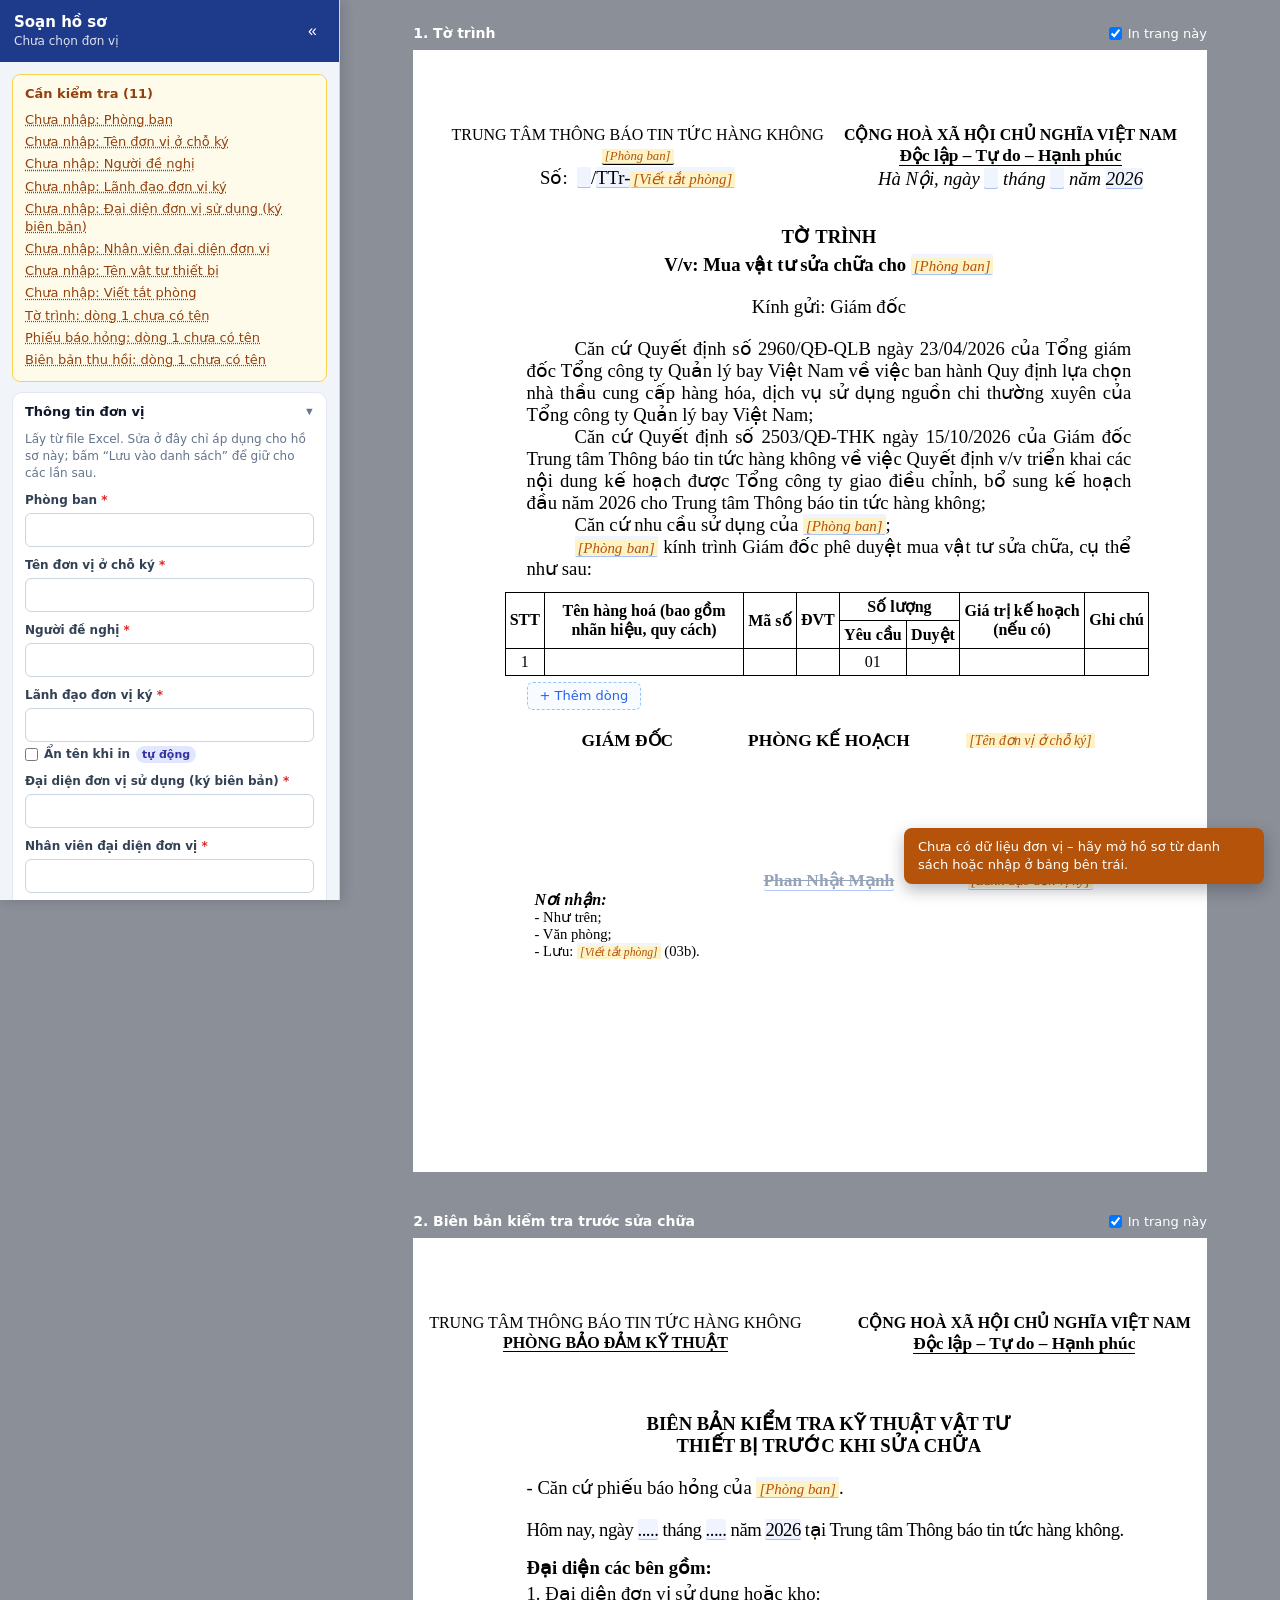
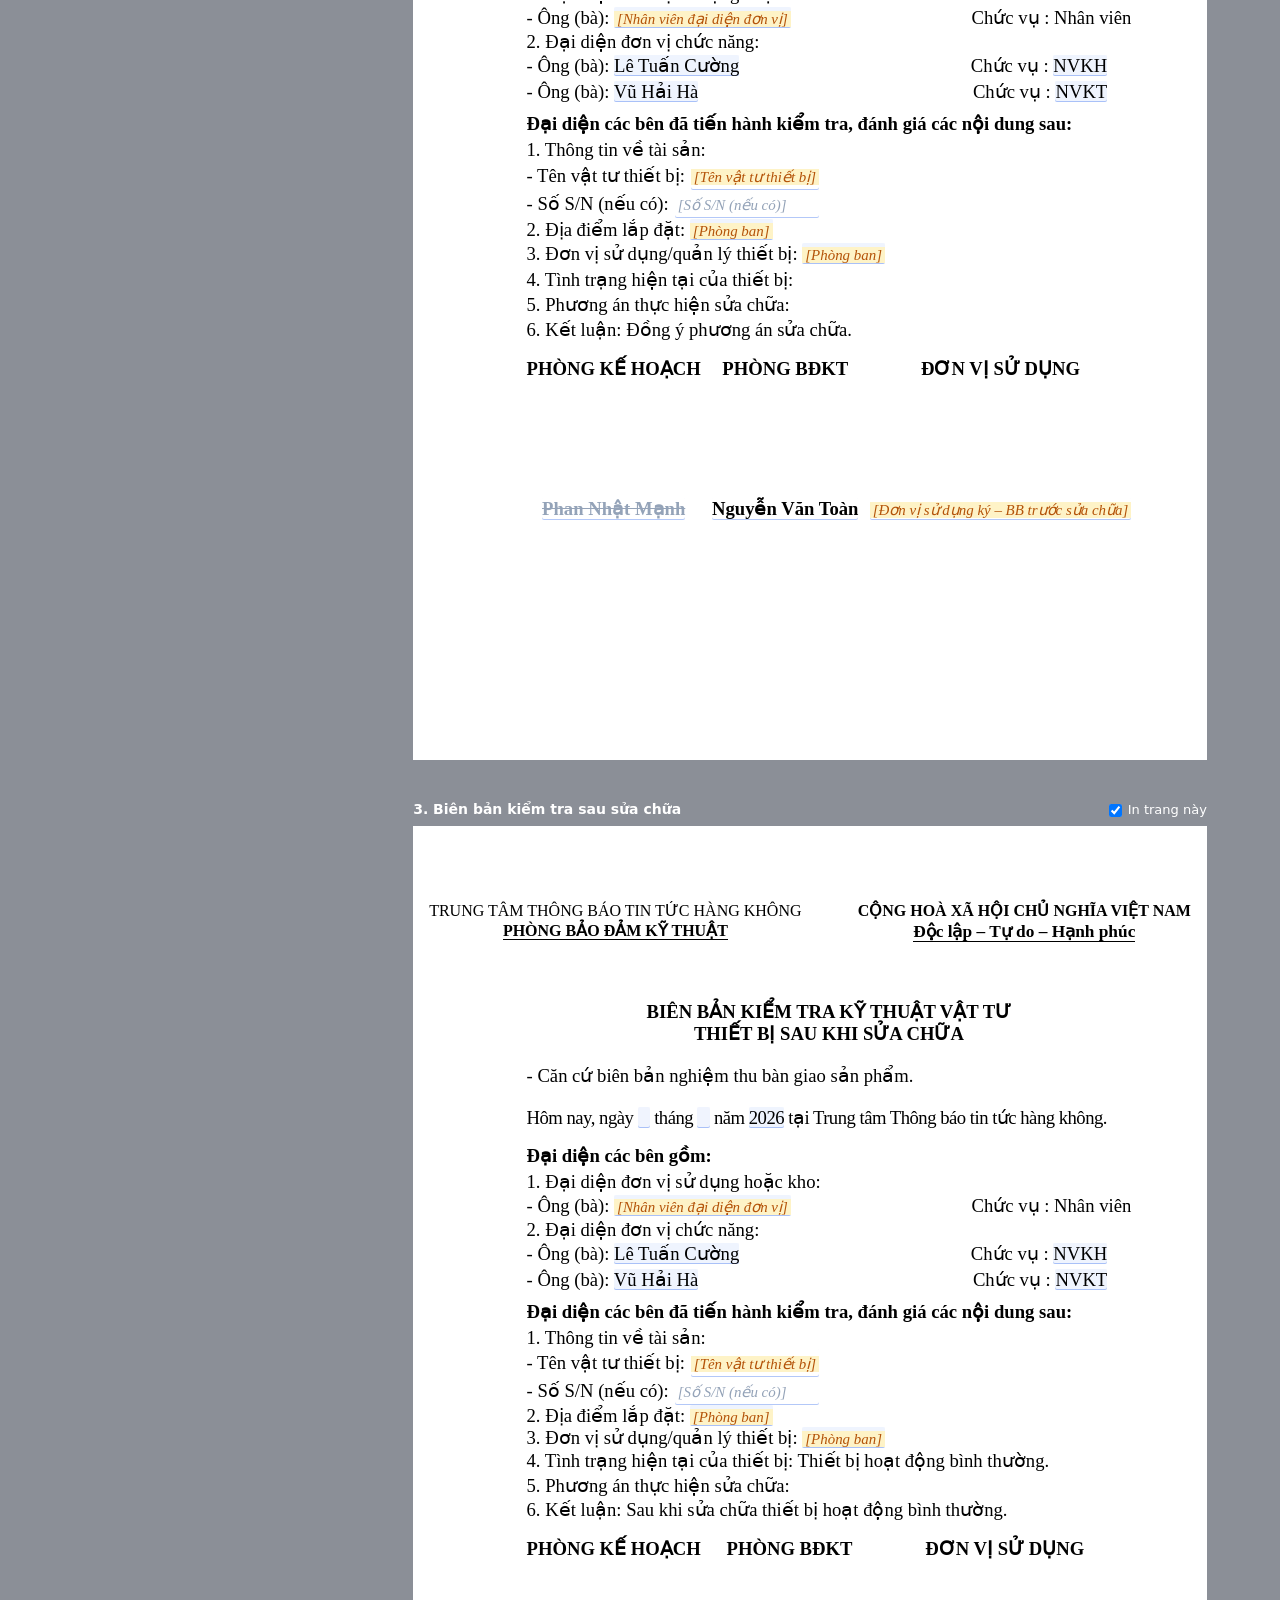
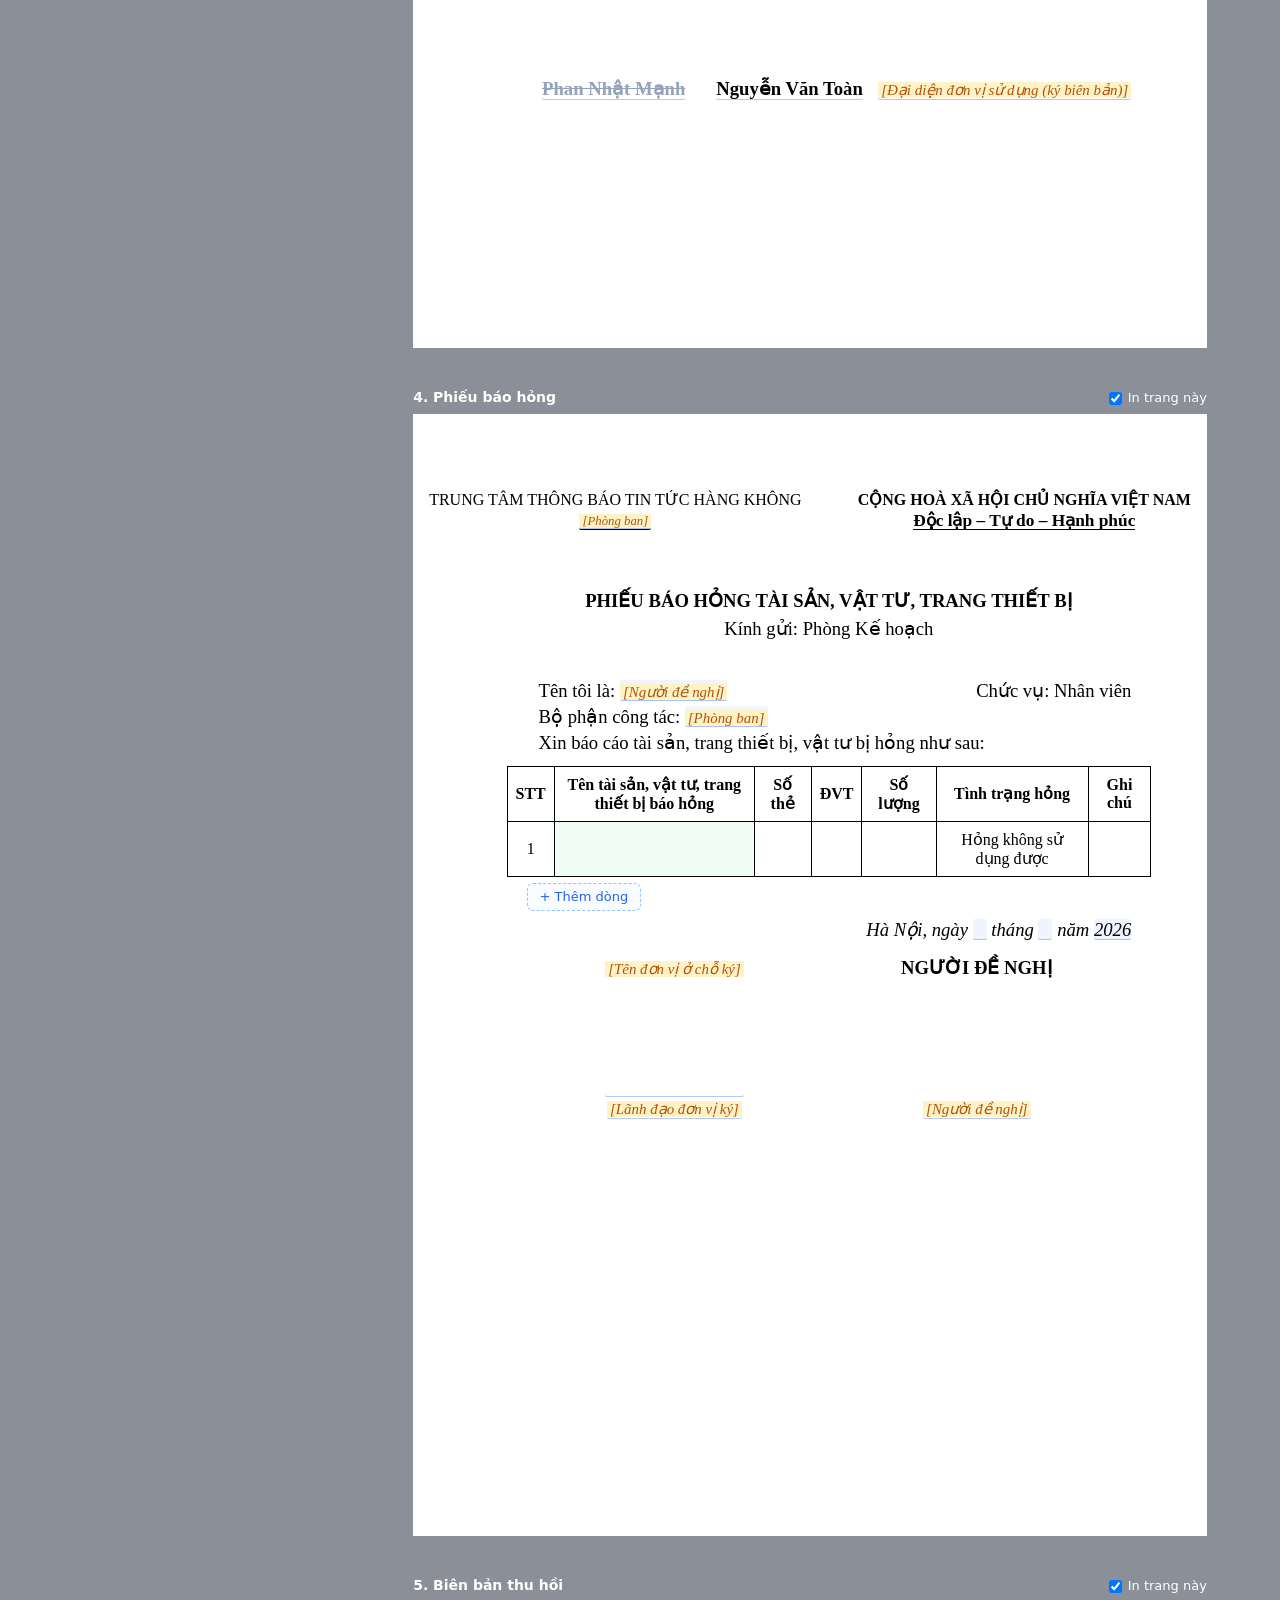
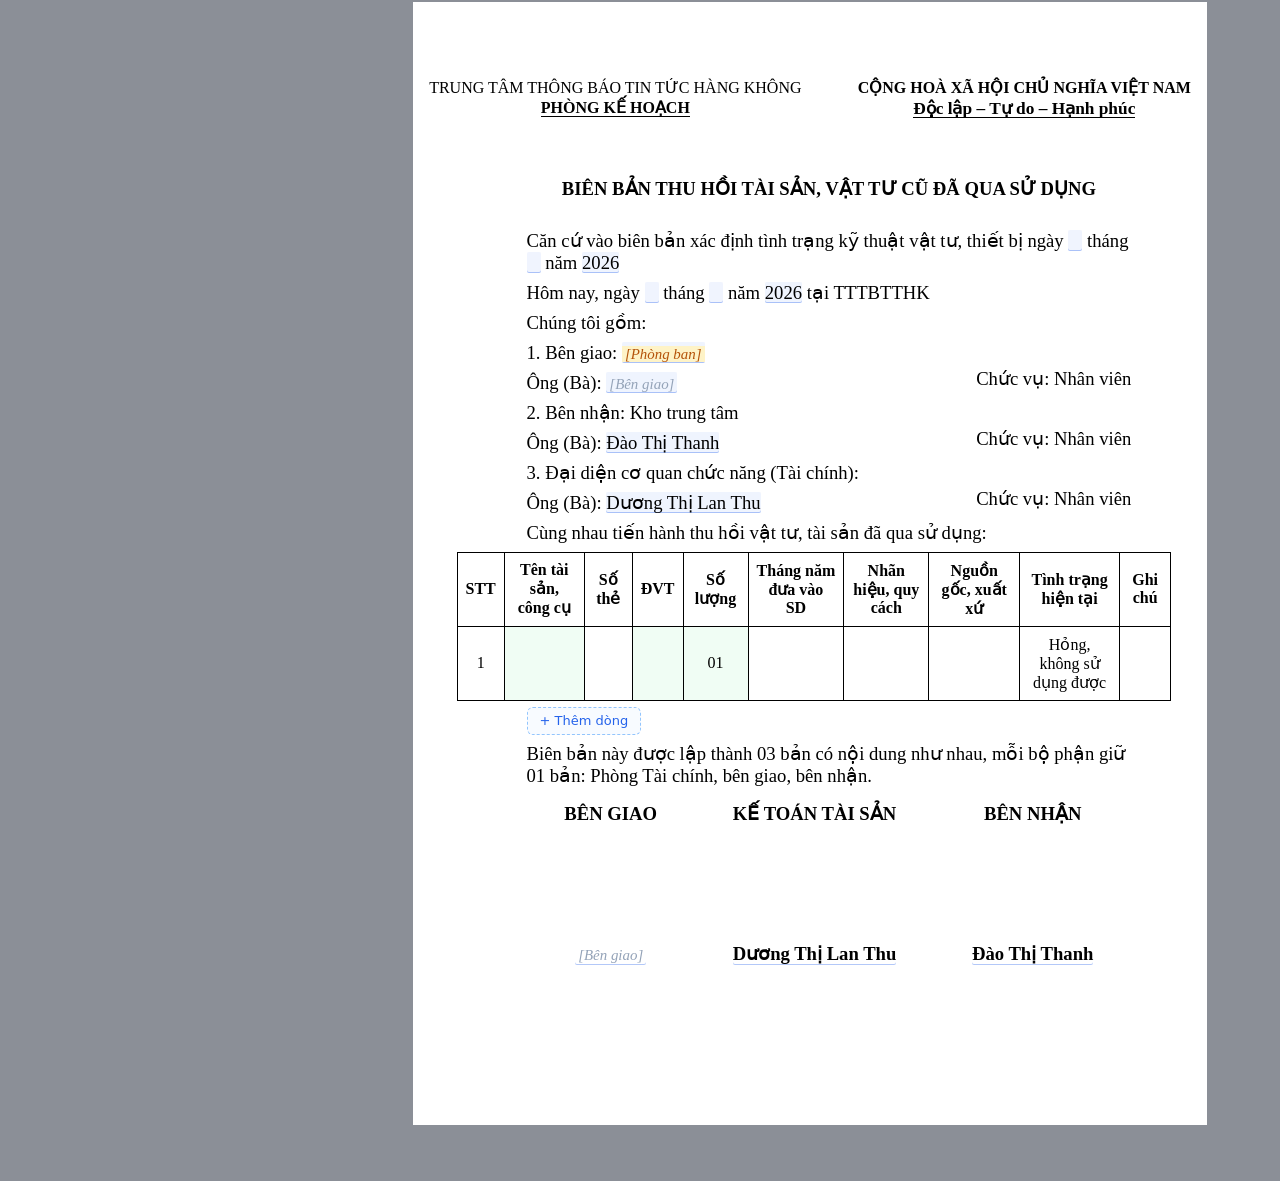
<file: A4.html>
<!doctype html>
<html lang="vi">
  <head>
    <meta charset="UTF-8" />
    <meta name="viewport" content="width=device-width, initial-scale=1.0" />
    <title>Xuất hồ sơ</title>
    <link rel="stylesheet" href="./A4.css" />
  </head>
  <body spellcheck="false">
    <!--
      Quy ước (xem A4.js):
      - data-field="x"      nội dung tự điền từ bảng điều khiển, bấm vào để sửa nhanh.
      - data-persist="x"    đoạn soạn sẵn: sửa trực tiếp, bấm "Lưu làm mẫu" để dùng cho các lần sau.
      - data-hidden-by="x"  vẫn giữ chỗ ký nhưng không in tên khi tuỳ chọn x bật.
      - data-shown-by="x"   chỉ hiện khi tuỳ chọn x bật.
      - table[data-table]   bảng thêm/xoá dòng được; data-col đánh dấu cột tự điền giữa các bảng.
    -->

    <!-- ===================== 1. TỜ TRÌNH ===================== -->
    <section
      class="page WordSection3 is-first-printed"
      data-doc="toTrinh"
      data-title="Tờ trình"
    >
      <div class="header-page-buy">
        <div class="left-header-page-buy flex-column">
          <p class="text-title-12">TRUNG TÂM THÔNG BÁO TIN TỨC HÀNG KHÔNG</p>
          <p
            class="text-title-12"
            style="border-bottom: 0.5px solid #000; margin-bottom: 10px"
            data-field="department"
          ></p>
          <p
            style="
              margin-top: 8px;
              font-weight: 500;
              text-transform: none;
              font-size: 14pt;
            "
          >
            Số:&nbsp

            <span data-field="docNumber" data-blank="&nbsp;&nbsp;&nbsp;"></span
            >/<span data-field="docSymbol"></span
            ><span data-field="deptCode"></span>
          </p>
        </div>

        <div class="right-header-page-buy flex-column">
          <p class="text-title-12">CỘNG HOÀ XÃ HỘI CHỦ NGHĨA VIỆT NAM</p>
          <p
            class="text-title-13"
            style="border-bottom: 1px solid #000; margin-bottom: 10px"
          >
            Độc lập – Tự do – Hạnh phúc
          </p>
          <p
            style="
              margin-top: 8px;
              font-style: italic;
              font-weight: 500;
              font-size: 14pt;
            "
          >
            Hà Nội, ngày
            <span
              data-field="toTrinhDay"
              data-format="day"
              data-blank="&nbsp;&nbsp;&nbsp;"
            ></span>
            tháng
            <span
              data-field="toTrinhMonth"
              data-format="month"
              data-blank="&nbsp;&nbsp;&nbsp;"
            ></span>
            năm <span data-field="year"></span>
          </p>
        </div>
      </div>

      <div style="margin-top: 35px" class="main-page">
        <p class="text-title-14 title-main-page">TỜ TRÌNH</p>
        <p
          class="text-title-14 title-main-page"
          contenteditable="true"
          data-persist="toTrinh.subject"
        >
          V/v: Mua vật tư sửa chữa cho <span data-field="department"></span>
        </p>
        <p
          class="text-title-14"
          style="text-align: center; margin: 20px 0"
          contenteditable="true"
          data-persist="toTrinh.recipient"
        >
          Kính gửi: Giám đốc
        </p>

        <div class="Can-cu" contenteditable="true" data-persist="toTrinh.basis">
          <p>
            Căn cứ Quyết định số 2960/QĐ-QLB ngày 23/04/2026 của Tổng giám đốc
            Tổng công ty Quản lý bay Việt Nam về việc ban hành Quy định lựa chọn
            nhà thầu cung cấp hàng hóa, dịch vụ sử dụng nguồn chi thường xuyên
            của Tổng công ty Quản lý bay Việt Nam;
          </p>
          <p>
            Căn cứ Quyết định số 2503/QĐ-THK ngày 15/10/2026 của Giám đốc Trung
            tâm Thông báo tin tức hàng không về việc Quyết định v/v triển khai
            các nội dung kế hoạch được Tổng công ty giao điều chỉnh, bổ sung kế
            hoạch đầu năm 2026 cho Trung tâm Thông báo tin tức hàng không;
          </p>
          <p>
            Căn cứ nhu cầu sử dụng của <span data-field="department"></span>;
          </p>
          <p>
            <span data-field="department"></span> kính trình Giám đốc phê duyệt
            mua vật tư sửa chữa, cụ thể như sau:
          </p>
        </div>

        <div style="text-indent: 4px">
          <div style="margin: 12px 0">
            <table id="table1" data-table="supplies">
              <thead>
                <tr>
                  <th rowspan="2">STT</th>
                  <th style="width: 199px" rowspan="2">
                    Tên hàng hoá (bao gồm nhãn hiệu, quy cách)
                  </th>
                  <th rowspan="2">Mã số</th>
                  <th rowspan="2">ĐVT</th>
                  <th colspan="2">Số lượng</th>
                  <th rowspan="2">Giá trị kế hoạch<br />(nếu có)</th>
                  <th rowspan="2">Ghi chú</th>
                </tr>
                <tr>
                  <th>Yêu cầu</th>
                  <th>Duyệt</th>
                </tr>
              </thead>
              <tbody>
                <tr>
                  <td class="col-stt"></td>
                  <td
                    contenteditable="true"
                    class="break-after-print"
                    data-col="name"
                  ></td>
                  <td contenteditable="true"></td>
                  <td contenteditable="true" data-col="unit"></td>
                  <td contenteditable="true" data-col="qty">01</td>
                  <td contenteditable="true"></td>
                  <td contenteditable="true"></td>
                  <td contenteditable="true"></td>
                </tr>
              </tbody>
            </table>
          </div>
        </div>
      </div>

      <div
        class="footer-page-buy"
        style="display: flex; width: 100%; margin-top: 20px"
      >
        <div class="sign-boss signature-col">
          <p contenteditable="true" data-persist="toTrinh.signDirector">
            Giám đốc
          </p>
        </div>
        <div class="flex-column plan-office signature-col">
          <p
            style="height: 140px"
            contenteditable="true"
            data-persist="toTrinh.signPlan"
          >
            Phòng kế hoạch
          </p>
          <p data-field="planOffice" data-hidden-by="planOfficeHidden"></p>
        </div>
        <div class="flex-column signature-col" data-shown-by="showUnitColumn">
          <p
            style="text-transform: uppercase; height: 140px"
            data-field="shortDepartment"
            data-format="trung-tam"
          ></p>
          <p data-field="officer" data-hidden-by="hideOfficer"></p>
        </div>
      </div>

      <div class="noi-nhan">
        <p class="noi-nhan-title">Nơi nhận:</p>
        <div
          class="noi-nhan-lines"
          contenteditable="true"
          data-persist="toTrinh.recipients"
        >
          <p>- Như trên;</p>
          <p>- Văn phòng;</p>
          <p>- Lưu: <span data-field="deptCode"></span> (03b).</p>
        </div>
      </div>
    </section>

    <!-- ========== 2. BIÊN BẢN KIỂM TRA TRƯỚC SỬA CHỮA ========== -->
    <section
      class="page WordSection2"
      data-doc="truoc"
      data-title="Biên bản kiểm tra trước sửa chữa"
    >
      <div class="header-page">
        <div class="left-header-page flex-column">
          <p class="text-title-12">TRUNG TÂM THÔNG BÁO TIN TỨC HÀNG KHÔNG</p>
          <p
            class="text-title-12"
            style="border-bottom: 1px solid #000; margin-bottom: 10px"
          >
            Phòng Bảo đảm kỹ thuật
          </p>
        </div>

        <div class="right-header-page flex-column">
          <p class="text-title-12">CỘNG HOÀ XÃ HỘI CHỦ NGHĨA VIỆT NAM</p>
          <p
            class="text-title-13"
            style="border-bottom: 1px solid #000; margin-bottom: 10px"
          >
            Độc lập – Tự do – Hạnh phúc
          </p>
        </div>
      </div>

      <div class="main-page">
        <p class="text-title-14 title-main-page">
          BIÊN BẢN KIỂM TRA KỸ THUẬT VẬT TƯ <br />
          THIẾT BỊ TRƯỚC KHI SỬA CHỮA
        </p>
        <p
          class="text-title-14"
          style="text-align: left; margin: 20px 0"
          contenteditable="true"
          data-persist="truoc.basis"
        >
          - Căn cứ phiếu báo hỏng của <span data-field="department"></span>.
        </p>
        <p style="letter-spacing: -0.5px">
          Hôm nay, ngày
          <span
            data-field="truocDay"
            data-format="day"
            data-blank="....."
          ></span>
          tháng
          <span
            data-field="truocMonth"
            data-format="month"
            data-blank="....."
          ></span>
          năm <span data-field="year"></span> tại Trung tâm Thông báo tin tức
          hàng không.
        </p>
        <p style="font-weight: bold; margin-top: 16px; margin-bottom: 4px">
          Đại diện các bên gồm:
        </p>

        <p>1. Đại diện đơn vị sử dụng hoặc kho:</p>
        <div class="flex-between">
          <p style="margin: 2px 0">
            - Ông (bà): <span data-field="representativeStaff"></span>
          </p>
          <p>
            Chức vụ :
            <span contenteditable="true" data-single-line>Nhân viên</span>
          </p>
        </div>
        <p>2. Đại diện đơn vị chức năng:</p>
        <div class="flex-between">
          <p style="margin: 2px 0">
            - Ông (bà): <span data-field="functional1"></span>
          </p>
          <p style="margin-right: 24px">
            Chức vụ : <span data-field="functional1Position"></span>
          </p>
        </div>
        <div class="flex-between">
          <p style="margin: 2px 0">
            - Ông (bà): <span data-field="functional2"></span>
          </p>
          <p style="margin-right: 24px">
            Chức vụ : <span data-field="functional2Position"></span>
          </p>
        </div>
        <p style="font-weight: bold; margin-top: 8px; margin-bottom: 4px">
          Đại diện các bên đã tiến hành kiểm tra, đánh giá các nội dung sau:
        </p>

        <ul>
          <li>
            <p>1. Thông tin về tài sản:</p>
          </li>
          <li style="display: flex">
            <div class="asset-info">
              <div class="asset-row">
                <div class="asset-label">- Tên vật tư thiết bị:</div>
                <div class="asset-value" data-field="equipmentName"></div>
              </div>
              <div class="asset-row">
                <div class="asset-label">- Số S/N (nếu có):</div>
                <div class="asset-value" data-field="serialNumber"></div>
              </div>
            </div>
          </li>
          <li>
            <p>2. Địa điểm lắp đặt: <span data-field="department"></span></p>
          </li>
          <li>
            <p style="line-height: 1.3">
              3. Đơn vị sử dụng/quản lý thiết bị:
              <span data-field="department"></span>
            </p>
          </li>
          <li>
            <p
              class="item-text"
              contenteditable="true"
              data-persist="truoc.status"
            >
              4. Tình trạng hiện tại của thiết bị:
            </p>
          </li>
          <li>
            <p
              class="item-text"
              contenteditable="true"
              data-persist="truoc.plan"
            >
              5. Phương án thực hiện sửa chữa:
            </p>
          </li>
          <li>
            <p
              class="item-text"
              contenteditable="true"
              data-persist="truoc.conclusion"
            >
              6. Kết luận: Đồng ý phương án sửa chữa.
            </p>
          </li>
        </ul>
      </div>

      <div class="footer-page flex-between">
        <div class="left-ft-page flex-column">
          <p contenteditable="true" data-persist="truoc.signPlan">
            PHÒNG KẾ HOẠCH
          </p>
          <p data-field="planOffice" data-hidden-by="planOfficeHidden"></p>
        </div>
        <div class="left-ft-page flex-column">
          <p contenteditable="true" data-persist="truoc.signTech">PHÒNG BĐKT</p>
          <p data-field="techBefore"></p>
        </div>
        <div class="right-ft-page flex-column">
          <p contenteditable="true" data-persist="truoc.signUnit">
            Đơn vị sử dụng
          </p>
          <p data-field="unitSignBefore"></p>
        </div>
      </div>
    </section>

    <!-- ========== 3. BIÊN BẢN KIỂM TRA SAU SỬA CHỮA ========== -->
    <section
      class="page WordSection5"
      data-doc="sau"
      data-title="Biên bản kiểm tra sau sửa chữa"
    >
      <div class="header-page">
        <div class="left-header-page flex-column">
          <p class="text-title-12">TRUNG TÂM THÔNG BÁO TIN TỨC HÀNG KHÔNG</p>
          <p
            class="text-title-12"
            style="border-bottom: 1px solid #000; margin-bottom: 10px"
          >
            Phòng Bảo đảm kỹ thuật
          </p>
        </div>

        <div class="right-header-page flex-column">
          <p class="text-title-12">CỘNG HOÀ XÃ HỘI CHỦ NGHĨA VIỆT NAM</p>
          <p
            class="text-title-13"
            style="border-bottom: 1px solid #000; margin-bottom: 10px"
          >
            Độc lập – Tự do – Hạnh phúc
          </p>
        </div>
      </div>

      <div class="main-page">
        <p class="text-title-14 title-main-page">
          BIÊN BẢN KIỂM TRA KỸ THUẬT VẬT TƯ <br />
          THIẾT BỊ SAU KHI SỬA CHỮA
        </p>
        <p
          class="text-title-14"
          style="text-align: left; margin: 20px 0"
          contenteditable="true"
          data-persist="sau.basis"
        >
          - Căn cứ biên bản nghiệm thu bàn giao sản phẩm.
        </p>
        <p style="letter-spacing: -0.5px">
          Hôm nay, ngày
          <span
            data-field="sauDay"
            data-format="day"
            data-blank="&nbsp;&nbsp;&nbsp;"
          ></span>
          tháng
          <span
            data-field="sauMonth"
            data-format="month"
            data-blank="&nbsp;&nbsp;&nbsp;"
          ></span>
          năm <span data-field="year"></span> tại Trung tâm Thông báo tin tức
          hàng không.
        </p>
        <p style="font-weight: bold; margin-top: 16px; margin-bottom: 4px">
          Đại diện các bên gồm:
        </p>

        <p>1. Đại diện đơn vị sử dụng hoặc kho:</p>
        <div class="flex-between">
          <p style="margin: 2px 0">
            - Ông (bà): <span data-field="representativeStaff"></span>
          </p>
          <p>
            Chức vụ :
            <span contenteditable="true" data-single-line>Nhân viên</span>
          </p>
        </div>
        <p>2. Đại diện đơn vị chức năng:</p>
        <div class="flex-between">
          <p style="margin: 2px 0">
            - Ông (bà): <span data-field="functional1"></span>
          </p>
          <p style="margin-right: 24px">
            Chức vụ : <span data-field="functional1Position"></span>
          </p>
        </div>
        <div class="flex-between">
          <p style="margin: 2px 0">
            - Ông (bà): <span data-field="functional2"></span>
          </p>
          <p style="margin-right: 24px">
            Chức vụ : <span data-field="functional2Position"></span>
          </p>
        </div>
        <p style="font-weight: bold; margin-top: 8px; margin-bottom: 4px">
          Đại diện các bên đã tiến hành kiểm tra, đánh giá các nội dung sau:
        </p>

        <ul>
          <li>
            <p>1. Thông tin về tài sản:</p>
          </li>
          <li style="display: flex">
            <div class="asset-info">
              <div class="asset-row">
                <div class="asset-label">- Tên vật tư thiết bị:</div>
                <div class="asset-value" data-field="equipmentName"></div>
              </div>
              <div class="asset-row">
                <div class="asset-label">- Số S/N (nếu có):</div>
                <div class="asset-value" data-field="serialNumber"></div>
              </div>
            </div>
          </li>
          <li>
            <p>2. Địa điểm lắp đặt: <span data-field="department"></span></p>
          </li>
          <li>
            <p>
              3. Đơn vị sử dụng/quản lý thiết bị:
              <span data-field="department"></span>
            </p>
          </li>
          <li>
            <p
              class="item-text"
              contenteditable="true"
              data-persist="sau.status"
            >
              4. Tình trạng hiện tại của thiết bị: Thiết bị hoạt động bình
              thường.
            </p>
          </li>
          <li>
            <p class="item-text" contenteditable="true" data-persist="sau.plan">
              5. Phương án thực hiện sửa chữa:
            </p>
          </li>
          <li>
            <p
              class="item-text"
              contenteditable="true"
              data-persist="sau.conclusion"
            >
              6. Kết luận: Sau khi sửa chữa thiết bị hoạt động bình thường.
            </p>
          </li>
        </ul>
      </div>

      <div class="footer-page flex-between">
        <div class="left-ft-page flex-column">
          <p contenteditable="true" data-persist="sau.signPlan">
            PHÒNG KẾ HOẠCH
          </p>
          <p data-field="planOffice" data-hidden-by="planOfficeHidden"></p>
        </div>
        <div class="left-ft-page flex-column">
          <p contenteditable="true" data-persist="sau.signTech">PHÒNG BĐKT</p>
          <p data-field="techAfter"></p>
        </div>
        <div class="right-ft-page flex-column">
          <p contenteditable="true" data-persist="sau.signUnit">
            Đơn vị sử dụng
          </p>
          <p data-field="representative"></p>
        </div>
      </div>
    </section>

    <!-- ===================== 4. PHIẾU BÁO HỎNG ===================== -->
    <section
      class="page WordSection1"
      data-doc="baoHong"
      data-title="Phiếu báo hỏng"
    >
      <div class="header-page">
        <div class="left-header-page flex-column">
          <p class="text-title-12">TRUNG TÂM THÔNG BÁO TIN TỨC HÀNG KHÔNG</p>
          <p
            class="text-title-12"
            style="border-bottom: 1px solid #000; margin-bottom: 10px"
            data-field="department"
          ></p>
        </div>

        <div class="right-header-page flex-column">
          <p class="text-title-12">CỘNG HOÀ XÃ HỘI CHỦ NGHĨA VIỆT NAM</p>
          <p
            class="text-title-13"
            style="border-bottom: 1px solid #000; margin-bottom: 10px"
          >
            Độc lập – Tự do – Hạnh phúc
          </p>
        </div>
      </div>

      <div class="main-page">
        <p class="text-title-14 title-main-page">
          PHIẾU BÁO HỎNG TÀI SẢN, VẬT TƯ, TRANG THIẾT BỊ
        </p>
        <p
          class="text-title-14"
          style="text-align: center"
          contenteditable="true"
          data-persist="baoHong.recipient"
        >
          Kính gửi: Phòng Kế hoạch
        </p>

        <div style="text-indent: 12px">
          <div
            class="flex-between"
            style="margin-top: 40px; margin-bottom: 4px"
          >
            <p class="text-title-14">
              Tên tôi là: <span data-field="requester"></span>
            </p>
            <span>
              Chức vụ:
              <span contenteditable="true" data-single-line>Nhân viên</span>
            </span>
          </div>

          <p style="margin-bottom: 4px !important">
            Bộ phận công tác: <span data-field="department"></span>
          </p>
          <p>Xin báo cáo tài sản, trang thiết bị, vật tư bị hỏng như sau:</p>
          <div style="margin: 12px 0">
            <table id="table3" data-table="broken">
              <thead>
                <tr>
                  <th>STT</th>
                  <th style="width: 200px">
                    Tên tài sản, vật tư, trang thiết bị báo hỏng
                  </th>
                  <th>Số thẻ</th>
                  <th>ĐVT</th>
                  <th>Số lượng</th>
                  <th>Tình trạng hỏng</th>
                  <th>Ghi chú</th>
                </tr>
              </thead>
              <tbody>
                <tr>
                  <td class="col-stt"></td>
                  <td contenteditable="true" data-col="name"></td>
                  <td contenteditable="true"></td>
                  <td contenteditable="true"></td>
                  <td contenteditable="true"></td>
                  <td contenteditable="true">Hỏng không sử dụng được</td>
                  <td contenteditable="true"></td>
                </tr>
              </tbody>
            </table>
            <p
              style="
                margin-top: 8px;
                text-align: right;
                text-indent: 0;
                font-style: italic;
              "
            >
              Hà Nội, ngày
              <span
                data-field="baoHongDay"
                data-format="day"
                data-blank="&nbsp;&nbsp;&nbsp;"
              ></span>
              tháng
              <span
                data-field="baoHongMonth"
                data-format="month"
                data-blank="&nbsp;&nbsp;&nbsp;"
              ></span>
              năm <span data-field="year"></span>
            </p>
          </div>
        </div>
      </div>

      <div class="footer-page flex-around">
        <div class="left-ft-page flex-column">
          <p data-field="shortDepartment" data-format="trung-tam"></p>
          <p data-field="officer" data-hidden-by="hideOfficer"></p>
        </div>
        <div class="right-ft-page flex-column">
          <p contenteditable="true" data-persist="baoHong.signRequester">
            Người đề nghị
          </p>
          <p data-field="requester"></p>
        </div>
      </div>
    </section>

    <!-- ===================== 5. BIÊN BẢN THU HỒI ===================== -->
    <section
      class="page WordSection4"
      data-doc="thuHoi"
      data-title="Biên bản thu hồi"
    >
      <div class="header-page">
        <div class="left-header-page flex-column">
          <p class="text-title-12">TRUNG TÂM THÔNG BÁO TIN TỨC HÀNG KHÔNG</p>
          <p
            class="text-title-12"
            style="border-bottom: 1px solid #000; margin-bottom: 10px"
          >
            PHÒNG KẾ HOẠCH
          </p>
        </div>

        <div class="right-header-page flex-column">
          <p class="text-title-12">CỘNG HOÀ XÃ HỘI CHỦ NGHĨA VIỆT NAM</p>
          <p
            class="text-title-13"
            style="border-bottom: 1px solid #000; margin-bottom: 10px"
          >
            Độc lập – Tự do – Hạnh phúc
          </p>
        </div>
      </div>

      <div class="main-page">
        <p class="text-title-14 title-main-page">
          BIÊN BẢN THU HỒI TÀI SẢN, VẬT TƯ CŨ ĐÃ QUA SỬ DỤNG
        </p>
        <p class="text-title-14" style="margin-top: 30px">
          Căn cứ vào biên bản xác định tình trạng kỹ thuật vật tư, thiết bị ngày
          <span
            data-field="canCuDay"
            data-format="day"
            data-blank="&nbsp;&nbsp;&nbsp;"
          ></span>
          tháng
          <span
            data-field="canCuMonth"
            data-format="month"
            data-blank="&nbsp;&nbsp;&nbsp;"
          ></span>
          năm <span data-field="year"></span>
        </p>
        <p class="text-title-14" style="margin-top: 6pt">
          Hôm nay, ngày
          <span
            data-field="daysW4"
            data-format="day"
            data-blank="&nbsp;&nbsp;&nbsp;"
          ></span>
          tháng
          <span
            data-field="monthW4"
            data-format="month"
            data-blank="&nbsp;&nbsp;&nbsp;"
          ></span>
          năm <span data-field="year"></span> tại TTTBTTHK
        </p>
        <p class="text-title-14" style="margin-top: 6pt">Chúng tôi gồm:</p>
        <p class="text-title-14" style="margin-top: 6pt">
          1. Bên giao: <span data-field="department"></span>
        </p>
        <div class="flex-between">
          <p class="text-title-14" style="margin-top: 6pt">
            Ông (Bà): <span data-field="giver"></span>
          </p>
          <span>
            Chức vụ:
            <span contenteditable="true" data-single-line>Nhân viên</span>
          </span>
        </div>
        <p class="text-title-14" style="margin-top: 6pt">
          2. Bên nhận:
          <span contenteditable="true" data-single-line>Kho trung tâm</span>
        </p>
        <div class="flex-between">
          <p class="text-title-14" style="margin-top: 6pt">
            Ông (Bà): <span data-field="receiver"></span>
          </p>
          <span>
            Chức vụ:
            <span contenteditable="true" data-single-line>Nhân viên</span>
          </span>
        </div>
        <p class="text-title-14" style="margin-top: 6pt">
          3. Đại diện cơ quan chức năng (Tài chính):
        </p>
        <div class="flex-between">
          <p class="text-title-14" style="margin-top: 6pt">
            Ông (Bà): <span data-field="accountant"></span>
          </p>
          <span>
            Chức vụ:
            <span contenteditable="true" data-single-line>Nhân viên</span>
          </span>
        </div>
        <p class="text-title-14" style="margin-top: 6pt">
          Cùng nhau tiến hành thu hồi vật tư, tài sản đã qua sử dụng:
        </p>

        <div style="margin-top: 6pt">
          <table id="table4" data-table="recovered">
            <thead>
              <tr>
                <th>STT</th>
                <th>Tên tài sản, công cụ</th>
                <th>Số thẻ</th>
                <th>ĐVT</th>
                <th>Số lượng</th>
                <th>Tháng năm đưa vào SD</th>
                <th>Nhãn hiệu, quy cách</th>
                <th>Nguồn gốc, xuất xứ</th>
                <th>Tình trạng hiện tại</th>
                <th>Ghi chú</th>
              </tr>
            </thead>
            <tbody>
              <tr>
                <td class="col-stt"></td>
                <td contenteditable="true" data-col="name"></td>
                <td contenteditable="true"></td>
                <td contenteditable="true" data-col="unit"></td>
                <td contenteditable="true" data-col="qty"></td>
                <td contenteditable="true"></td>
                <td contenteditable="true"></td>
                <td contenteditable="true"></td>
                <td contenteditable="true">Hỏng, không sử dụng được</td>
                <td contenteditable="true"></td>
              </tr>
            </tbody>
          </table>
          <p
            style="margin-top: 6pt"
            contenteditable="true"
            data-persist="thuHoi.copies"
          >
            Biên bản này được lập thành 03 bản có nội dung như nhau, mỗi bộ phận
            giữ 01 bản: Phòng Tài chính, bên giao, bên nhận.
          </p>
        </div>
      </div>

      <div class="footer-page flex-around">
        <div class="left-ft-page flex-column">
          <p contenteditable="true" data-persist="thuHoi.signGiver">BÊN GIAO</p>
          <p data-field="giver"></p>
        </div>
        <div class="left-ft-page flex-column">
          <p contenteditable="true" data-persist="thuHoi.signAccountant">
            KẾ TOÁN TÀI SẢN
          </p>
          <p data-field="accountant"></p>
        </div>
        <div class="right-ft-page flex-column">
          <p contenteditable="true" data-persist="thuHoi.signReceiver">
            BÊN NHẬN
          </p>
          <p data-field="receiver"></p>
        </div>
      </div>
    </section>

    <script src="./A4.js"></script>
  </body>
</html>
</file>
<file: A4.css>
/* =========================================================
   BIỂU MẪU A4
   1. Định dạng văn bản (giống hệt khi in)
   2. Giao diện soạn thảo (chỉ hiện trên màn hình)
   3. Khi in
   ========================================================= */

@page {
  size: A4;
}

* {
  box-sizing: border-box;
}

html,
body {
  margin: 0;
  padding: 0;
}

body {
  display: flex;
  flex-direction: column;
  align-items: center;
  align-items: safe center;
  color: #000;
  background: #8b8f97;
  font-family: "Times New Roman", Times, serif;
  font-size: 14pt;
  -webkit-print-color-adjust: exact;
  print-color-adjust: exact;
}

p {
  margin: 0;
}

ul {
  list-style: none;
  padding: 0;
  margin: 0;
}

li {
  margin: 0;
}

[hidden],
.hidden,
.is-hidden {
  display: none !important;
}

/* Vẫn giữ chỗ ký nhưng không in tên */
.is-name-hidden {
  color: transparent !important;
}

/* =========================================================
   1. ĐỊNH DẠNG VĂN BẢN
   ========================================================= */

.flex-center {
  display: flex;
  justify-content: center;
  align-items: center;
  text-indent: 0 !important;
}

.flex-between {
  display: flex;
  justify-content: space-between;
  align-items: center;
}

.flex-around {
  display: flex;
  justify-content: space-around;
  align-items: center;
}

.flex-column {
  display: flex;
  flex-direction: column;
  align-items: center;
}

.text-title-12 {
  font-size: 12pt !important;
}

.text-title-13 {
  font-size: 13pt !important;
}

.text-title-14 {
  font-size: 14pt !important;
}

.text-title-15 {
  font-size: 15pt !important;
}

/* ---------- Trang A4 ---------- */

.page {
  position: relative;
  width: 210mm;
  min-height: 297mm;
  margin: 16px auto;
  padding: 2cm 2cm 2cm 3cm;
  overflow: hidden;
  background: #fff;
  break-before: page;
}

/* ---------- Đầu trang ---------- */

.header-page,
.header-page-buy {
  display: flex;
  justify-content: space-between;
  gap: 20px;
}

.header-page {
  position: absolute;
  right: 16px;
  left: 16px;
}

.left-header-page,
.left-header-page-buy {
  width: fit-content;
}

.left-header-page p,
.left-header-page-buy p,
.right-header-page p,
.right-header-page-buy p {
  margin: 2px 0 !important;
  line-height: 100%;
  font-size: 13pt;
  font-weight: bold;
}

.left-header-page p,
.left-header-page-buy p {
  text-transform: uppercase;
}

.left-header-page p:first-child,
.left-header-page-buy p:first-child {
  font-weight: normal;
}

.WordSection3 > .header-page-buy {
  width: calc(100% + 80px);
  margin-left: -75px;
  margin-right: -40px;
}

.WordSection3 > .header-page-buy .left-header-page-buy,
.WordSection3 > .header-page-buy .right-header-page-buy {
  white-space: nowrap;
}

/* ---------- Nội dung ---------- */

.main-page {
  margin-top: 100px;
}

.main-page .title-main-page {
  text-align: center;
  font-weight: bold;
  margin-bottom: 6px !important;
}

.Can-cu {
  text-align: justify;
}

.Can-cu p {
  text-indent: 1.27cm;
  text-wrap: pretty;
}

.asset-info {
  font-size: 14pt;
  line-height: 1.5;
}

.asset-row {
  display: grid;
  grid-template-columns: auto 1fr;
  column-gap: 6px;
}

.asset-label {
  white-space: nowrap;
}

.asset-value {
  white-space: pre-wrap;
  word-break: break-word;
}

.item-text {
  line-height: 1.3;
  word-break: break-word;
}

.WordSection2 ul > li {
  margin-bottom: 1px;
}

/* ---------- Bảng ---------- */

.page table {
  border-collapse: collapse;
  table-layout: auto;
  font-size: 12pt !important;
}

.page th,
.page td {
  border: 1px solid #000;
  text-align: center;
  vertical-align: middle;
  white-space: normal;
  word-break: keep-all;
  overflow-wrap: break-word;
}

.WordSection1 th,
.WordSection1 td,
.WordSection2 th,
.WordSection2 td,
.WordSection4 th,
.WordSection4 td {
  padding: 8px;
}

.WordSection3 th,
.WordSection3 td {
  padding: 4px;
}

.WordSection1 table,
.WordSection2 table {
  width: calc(100% + 40px);
  margin-left: -20px;
  margin-right: -20px;
}

.WordSection3 table {
  width: calc(100% + 40px);
  margin-left: -22px;
  margin-right: -40px;
}

.WordSection4 table {
  width: calc(100% + 110px);
  margin-left: -70px;
  margin-right: -20px;
}

.break-after-print {
  text-wrap: pretty;
  text-align: justify !important;
}

/* ---------- Chữ ký ---------- */

.footer-page {
  margin-top: 16px;
}

.footer-page p {
  font-weight: bold;
}

.left-ft-page p:first-child,
.right-ft-page p:first-child {
  height: 140px;
  font-weight: bold;
  text-transform: uppercase;
}

.footer-page-buy {
  font-weight: bold;
}

.footer-page-buy p {
  font-size: 13pt !important;
}

.signature-col {
  flex: 1;
  min-width: 0;
  text-align: center;
}

.sign-boss p {
  font-weight: bold;
  text-transform: uppercase;
}

.plan-office p:first-child {
  text-transform: uppercase;
}

[data-format="trung-tam"] {
  text-align: center;
}

/* ---------- Nơi nhận ---------- */

.noi-nhan {
  margin-left: 8px;
  line-height: 1.15;
  text-indent: 0 !important;
}

.noi-nhan p {
  margin: 0;
  text-indent: 0 !important;
  font-weight: normal;
}

.noi-nhan-title {
  font-size: 12pt;
  font-weight: bold !important;
  font-style: italic;
}

.noi-nhan-lines p {
  font-size: 11pt;
}

/* =========================================================
   2. GIAO DIỆN SOẠN THẢO (chỉ trên màn hình)
   ========================================================= */

@media screen {
  [data-editor-ui] {
    font-family: "Segoe UI", system-ui, -apple-system, Arial, sans-serif;
    font-size: 13px;
    font-style: normal;
    font-weight: normal;
    line-height: 1.4;
    letter-spacing: normal;
    text-indent: 0;
    text-transform: none;
  }

  body.is-editing {
    --panel-width: 340px;
    --ui-primary: #2563eb;
    --ui-primary-hover: #1d4ed8;
    --ui-border: #cbd5e1;
    --ui-muted: #64748b;
    --ui-text: #0f172a;
    padding-left: var(--panel-width);
    padding-bottom: 40px;
  }

  body.is-editing.panel-collapsed {
    padding-left: 0;
  }

  /* ---------- Nút dùng chung ---------- */

  .btn {
    min-height: 32px;
    padding: 6px 12px;
    border: 1px solid var(--ui-border);
    border-radius: 6px;
    color: var(--ui-text);
    background: #fff;
    font: inherit;
    font-weight: 600;
    cursor: pointer;
  }

  .btn:hover {
    background: #f1f5f9;
  }

  .btn:disabled {
    opacity: 0.45;
    cursor: default;
  }

  .btn-primary {
    color: #fff;
    background: var(--ui-primary);
    border-color: var(--ui-primary);
  }

  .btn-primary:hover {
    background: var(--ui-primary-hover);
  }

  .btn-small {
    min-height: 26px;
    padding: 3px 8px;
    font-size: 12px;
  }

  .icon-btn {
    padding: 4px 8px;
    border: 0;
    border-radius: 6px;
    color: inherit;
    background: transparent;
    font-size: 16px;
    cursor: pointer;
  }

  .link-btn {
    padding: 2px 4px;
    border: 0;
    color: var(--ui-primary);
    background: none;
    font: inherit;
    cursor: pointer;
  }

  .link-btn:hover {
    text-decoration: underline;
  }

  /* ---------- Bảng điều khiển ---------- */

  .editor-panel {
    position: fixed;
    top: 0;
    bottom: 0;
    left: 0;
    z-index: 40;
    display: flex;
    flex-direction: column;
    width: var(--panel-width);
    overflow-y: auto;
    color: var(--ui-text);
    background: #f1f5f9;
    border-right: 1px solid var(--ui-border);
    box-shadow: 2px 0 12px rgba(15, 23, 42, 0.18);
    transition: transform 0.2s ease;
  }

  .panel-collapsed .editor-panel {
    transform: translateX(-100%);
    box-shadow: none;
  }

  .panel-header {
    position: sticky;
    top: 0;
    z-index: 2;
    display: flex;
    align-items: center;
    justify-content: space-between;
    gap: 8px;
    padding: 12px 14px;
    color: #fff;
    background: #1e3a8a;
  }

  .panel-header .icon-btn:hover {
    background: rgba(255, 255, 255, 0.15);
  }

  .panel-title {
    font-size: 15px;
    font-weight: 700;
  }

  .panel-subtitle {
    font-size: 12px;
    opacity: 0.85;
  }

  .panel-issues {
    margin: 12px 12px 10px;
    padding: 10px 12px;
    border-radius: 8px;
  }

  .panel-issues.is-ok {
    color: #065f46;
    background: #ecfdf5;
    border: 1px solid #a7f3d0;
  }

  .panel-issues.has-issues {
    color: #92400e;
    background: #fffbeb;
    border: 1px solid #fcd34d;
  }

  .panel-issues ul {
    margin-top: 6px;
  }

  .issue-link {
    padding: 2px 0;
    border: 0;
    color: inherit;
    background: none;
    font: inherit;
    text-align: left;
    text-decoration: underline dotted;
    cursor: pointer;
  }

  .panel-group {
    margin: 0 12px 10px;
    background: #fff;
    border: 1px solid #e2e8f0;
    border-radius: 10px;
  }

  .panel-group > summary {
    display: flex;
    align-items: center;
    justify-content: space-between;
    padding: 10px 12px;
    font-weight: 700;
    list-style: none;
    cursor: pointer;
    user-select: none;
  }

  .panel-group > summary::-webkit-details-marker {
    display: none;
  }

  .panel-group > summary::after {
    content: "▸";
    color: var(--ui-muted);
    transition: transform 0.15s;
  }

  .panel-group[open] > summary::after {
    transform: rotate(90deg);
  }

  .group-body {
    display: flex;
    flex-direction: column;
    gap: 10px;
    padding: 0 12px 12px;
  }

  .group-hint {
    color: var(--ui-muted);
    font-size: 12px;
  }

  .group-actions {
    display: flex;
    flex-wrap: wrap;
    gap: 8px;
  }

  .field {
    display: flex;
    flex-direction: column;
    gap: 4px;
  }

  .field label {
    color: #334155;
    font-size: 12px;
    font-weight: 600;
  }

  .field .req {
    color: #dc2626;
  }

  .field-pair {
    display: grid;
    grid-template-columns: 1fr 90px;
    gap: 6px;
  }

  .field-grid {
    display: grid;
    grid-template-columns: repeat(3, 1fr);
    gap: 8px;
  }

  .field-grid-2 {
    grid-template-columns: repeat(2, 1fr);
  }

  .editor-panel input[type="text"],
  .editor-panel textarea {
    width: 100%;
    padding: 7px 9px;
    border: 1px solid var(--ui-border);
    border-radius: 6px;
    color: inherit;
    background: #fff;
    font: inherit;
    resize: vertical;
  }

  .editor-panel input[type="text"]:focus,
  .editor-panel textarea:focus {
    outline: 2px solid #93c5fd;
    border-color: #3b82f6;
  }

  /* Khác với danh sách / mặc định đã lưu */
  .editor-panel .is-modified {
    border-color: #f59e0b;
    background: #fffbeb;
  }

  .toggle {
    display: flex;
    align-items: center;
    gap: 6px;
    cursor: pointer;
  }

  .toggle input {
    margin: 0;
  }

  .auto-badge {
    padding: 1px 6px;
    border-radius: 999px;
    color: #3730a3;
    background: #e0e7ff;
    font-size: 11px;
  }

  .date-table {
    width: 100%;
    border-collapse: collapse;
    font-size: 12px;
  }

  .date-table th {
    padding: 0 4px 4px;
    color: var(--ui-muted);
    font-weight: 600;
    text-align: left;
  }

  .date-table td {
    padding: 2px 4px;
  }

  .editor-panel .date-table input[type="text"] {
    width: 44px;
    padding: 5px;
    text-align: center;
  }

  .doc-list li {
    display: flex;
    align-items: center;
    justify-content: space-between;
    padding: 3px 0;
  }

  .shortcut-help {
    display: flex;
    flex-direction: column;
    gap: 4px;
    margin: 4px 14px 18px;
    color: var(--ui-muted);
    font-size: 12px;
  }

  kbd {
    padding: 0 5px;
    border: 1px solid var(--ui-border);
    border-bottom-width: 2px;
    border-radius: 4px;
    color: var(--ui-text);
    background: #fff;
    font-family: inherit;
    font-size: 11px;
  }

  .panel-reopen {
    position: fixed;
    top: 12px;
    left: 12px;
    z-index: 40;
    display: none;
    padding: 8px 14px;
    border: 0;
    border-radius: 999px;
    color: #fff;
    background: #1e3a8a;
    box-shadow: 0 4px 12px rgba(15, 23, 42, 0.3);
    font-weight: 600;
    cursor: pointer;
  }

  .panel-collapsed .panel-reopen {
    display: block;
  }

  /* ---------- Nhãn trang ---------- */

  .page-label {
    display: flex;
    align-items: center;
    justify-content: space-between;
    width: 210mm;
    margin: 24px auto 0;
    color: #fff;
  }

  .page-label-title {
    font-size: 14px;
    font-weight: 700;
  }

  .page-label + .page {
    margin-top: 6px;
  }

  .page.is-excluded {
    opacity: 0.45;
  }

  .page.is-excluded::after {
    content: "Không in trang này";
    position: absolute;
    top: 12px;
    right: 12px;
    padding: 4px 10px;
    border-radius: 999px;
    color: #fff;
    background: #475569;
    font-family: "Segoe UI", Arial, sans-serif;
    font-size: 12px;
  }

  /* ---------- Vùng sửa trên trang ---------- */

  .is-editing .page [contenteditable="true"] {
    border-radius: 2px;
    transition: outline-color 0.15s;
  }

  .is-editing .page [contenteditable="true"]:hover {
    outline: 1px dashed #93c5fd;
    outline-offset: 2px;
  }

  .is-editing .page [contenteditable="true"]:focus {
    outline: 2px solid #3b82f6;
    outline-offset: 2px;
    background: #f8fbff;
  }

  .is-editing .page td[contenteditable="true"]:hover,
  .is-editing .page td[contenteditable="true"]:focus {
    outline-offset: -2px;
  }

  /* Ô tự điền: bấm để sửa trên bảng điều khiển */
  .is-editing .page [data-field] {
    border-radius: 2px;
    background: rgba(37, 99, 235, 0.07);
    box-shadow: inset 0 -1px 0 rgba(37, 99, 235, 0.35);
    cursor: pointer;
  }

  /* Ô dạng khối (chữ ký, tên thiết bị) chỉ gạch chân để trang đỡ rối */
  .is-editing .page p[data-field],
  .is-editing .page div[data-field] {
    background: transparent;
  }

  .is-editing .page [data-field]:hover {
    background: rgba(37, 99, 235, 0.18);
  }

  .is-editing .page [data-field].is-empty::after {
    content: "[" attr(data-label) "]";
    padding: 0 3px;
    color: #b45309;
    background: #fef3c7;
    font-size: 0.8em;
    font-style: italic;
    font-weight: normal;
    text-transform: none;
  }

  .is-editing .page [data-field].is-empty.is-optional::after {
    color: #94a3b8;
    background: transparent;
  }

  .is-editing .is-name-hidden {
    color: #94a3b8 !important;
    text-decoration: line-through;
  }

  .is-editing .page td.is-linked {
    background: #f0fdf4;
  }

  .flash {
    animation: flash 1.2s ease-out;
  }

  @keyframes flash {
    from {
      box-shadow: 0 0 0 4px #fbbf24;
    }
    to {
      box-shadow: 0 0 0 4px transparent;
    }
  }

  /* ---------- Thêm / xoá dòng bảng ---------- */

  .is-editing .page td.col-stt {
    position: relative;
  }

  .row-tools {
    position: absolute;
    top: 50%;
    right: 100%;
    display: none;
    flex-direction: column;
    gap: 2px;
    margin-right: 4px;
    transform: translateY(-50%);
  }

  .page tr:hover .row-tools,
  .page tr:focus-within .row-tools {
    display: flex;
  }

  .row-tools button {
    width: 22px;
    height: 22px;
    padding: 0;
    border: 1px solid var(--ui-border);
    border-radius: 50%;
    color: #334155;
    background: #fff;
    box-shadow: 0 1px 3px rgba(15, 23, 42, 0.2);
    font: 600 14px/1 "Segoe UI", Arial, sans-serif;
    cursor: pointer;
  }

  .row-tools button[data-action="row-add"]:hover {
    color: #1d4ed8;
    background: #dbeafe;
  }

  .row-tools button[data-action="row-delete"]:hover {
    color: #b91c1c;
    background: #fee2e2;
    border-color: #fca5a5;
  }

  .table-add-row {
    margin-top: 6px;
    padding: 4px 12px;
    border: 1px dashed #93c5fd;
    border-radius: 6px;
    color: var(--ui-primary);
    background: #f8fbff;
    cursor: pointer;
  }

  .table-add-row:hover {
    background: #dbeafe;
  }

  /* ---------- Thanh lưu mẫu ---------- */

  .template-bar {
    position: absolute;
    z-index: 30;
    display: flex;
    align-items: center;
    gap: 6px;
    padding: 4px 6px 4px 10px;
    border-radius: 8px;
    color: #fff;
    background: #0f172a;
    box-shadow: 0 6px 16px rgba(15, 23, 42, 0.3);
    font-size: 12px;
  }

  .template-bar .btn {
    color: #fff;
    background: transparent;
    border-color: rgba(255, 255, 255, 0.35);
  }

  .template-bar .btn:hover:not(:disabled) {
    background: rgba(255, 255, 255, 0.12);
  }

  /* ---------- Thông báo ---------- */

  .toast-container {
    position: fixed;
    right: 16px;
    bottom: 16px;
    z-index: 60;
    display: flex;
    flex-direction: column;
    gap: 8px;
    max-width: 360px;
  }

  .toast {
    padding: 10px 14px;
    border-radius: 8px;
    color: #fff;
    background: #1e293b;
    box-shadow: 0 6px 16px rgba(15, 23, 42, 0.3);
    transition:
      opacity 0.3s,
      transform 0.3s;
  }

  .toast-success {
    background: #047857;
  }

  .toast-warning {
    background: #b45309;
  }

  .toast-error {
    background: #b91c1c;
  }

  .toast.is-leaving {
    opacity: 0;
    transform: translateY(8px);
  }
}

/* =========================================================
   3. KHI IN
   ========================================================= */

@media print {
  [data-editor-ui],
  button {
    display: none !important;
  }

  html,
  body {
    display: block;
    margin: 0;
    padding: 0;
    background: #fff !important;
  }

  .page {
    width: auto;
    min-height: auto;
    margin: 0;
    overflow: visible;
  }

  .page.is-first-printed {
    break-before: auto;
  }

  .page.is-excluded {
    display: none !important;
  }
}
</file>
